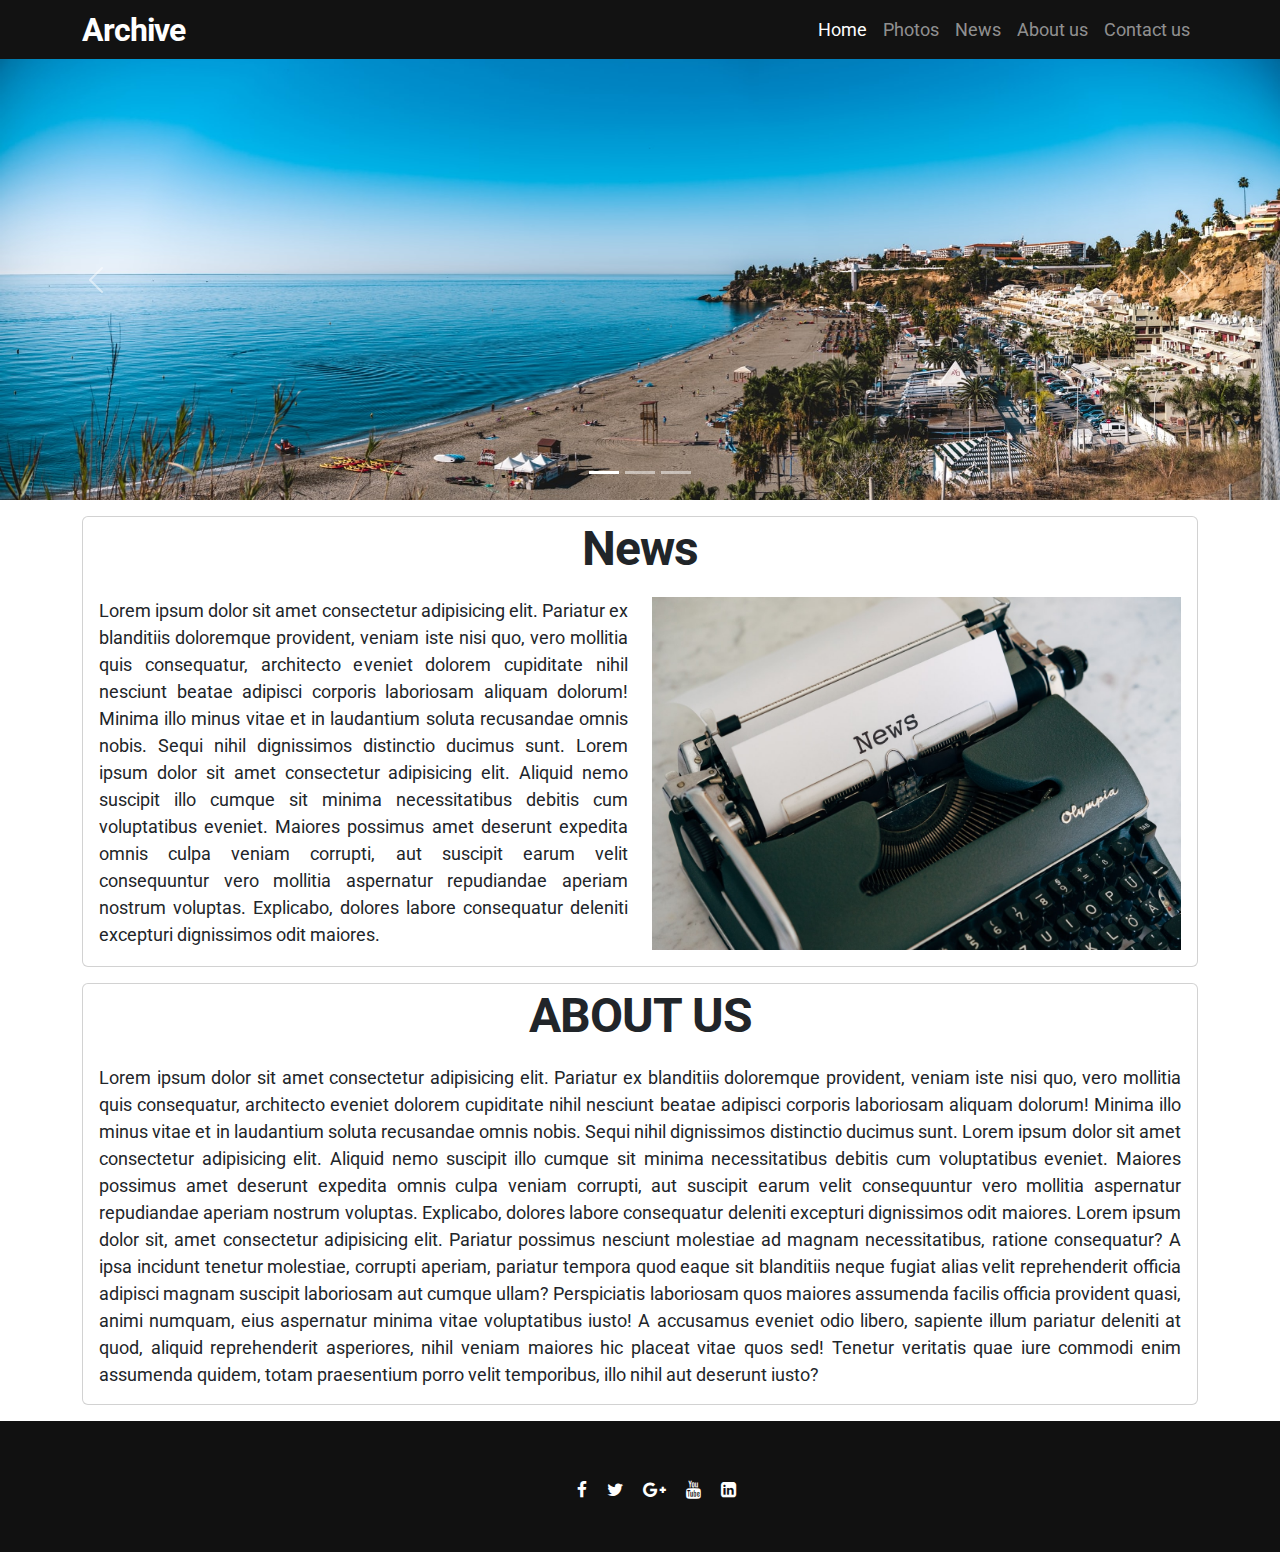
<file: index.html>
<!DOCTYPE html>
<html lang="en">
  <head>
    <meta charset="UTF-8" />
    <meta http-equiv="X-UA-Compatible" content="IE=edge" />
    <meta name="viewport" content="width=device-width, initial-scale=1.0" />
    <link href="https://cdn.jsdelivr.net/npm/bootstrap@5.0.0-beta3/dist/css/bootstrap.min.css" rel="stylesheet" crossorigin="anonymous" />
    <link rel="stylesheet" href="https://stackpath.bootstrapcdn.com/font-awesome/4.7.0/css/font-awesome.min.css" />
    <link rel="stylesheet" href="style.css" />
    <title>Document</title>
  </head>
  <body>
    <nav class="navbar sticky-top navbar-expand-lg custom-navbar navbar-dark">
      <div class="container">
        <a class="navbar-brand custom-brand" href="#">Archive</a>
        <button class="navbar-toggler" type="button" data-bs-toggle="collapse" data-bs-target="#navbarSupportedContent" aria-controls="navbarSupportedContent" aria-expanded="false" aria-label="Toggle navigation">
          <span class="navbar-toggler-icon"></span>
        </button>
        <div class="collapse navbar-collapse" id="navbarSupportedContent">
          <ul class="navbar-nav ms-auto mb-2 mb-lg-0">
            <li class="nav-item">
              <a class="nav-link active" aria-current="page" href="#">Home</a>
            </li>
            <li class="nav-item">
              <a class="nav-link" href="photo.html">Photos</a>
            </li>
            <li class="nav-item">
              <a class="nav-link" href="#news">News</a>
            </li>
            <li class="nav-item">
              <a class="nav-link" href="#about">About us</a>
            </li>
            <li class="nav-item">
              <a class="nav-link" href="#contact">Contact us</a>
            </li>
          </ul>
        </div>
      </div>
    </nav>

    <div class="container-fluid p-0">
      <div id="carouselExampleIndicators" class="carousel slide" data-bs-ride="carousel">
        <div class="carousel-indicators">
          <button type="button" data-bs-target="#carouselExampleIndicators" data-bs-slide-to="0" class="active" aria-current="true" aria-label="Slide 1"></button>
          <button type="button" data-bs-target="#carouselExampleIndicators" data-bs-slide-to="1" aria-label="Slide 2"></button>
          <button type="button" data-bs-target="#carouselExampleIndicators" data-bs-slide-to="2" aria-label="Slide 3"></button>
        </div>
        <div class="carousel-inner">
          <div class="carousel-item active">
            <img src="./img/1.jpg" class="d-block w-100" alt="do something great" />
          </div>
          <div class="carousel-item">
            <img src="./img/2.jpg" class="d-block w-100" alt="" />
          </div>
          <div class="carousel-item">
            <img src="./img/3.jpg" class="d-block w-100" alt="" />
          </div>
        </div>
        <button class="carousel-control-prev" type="button" data-bs-target="#carouselExampleIndicators" data-bs-slide="prev">
          <span class="carousel-control-prev-icon" aria-hidden="true"></span>
          <span class="visually-hidden">Previous</span>
        </button>
        <button class="carousel-control-next" type="button" data-bs-target="#carouselExampleIndicators" data-bs-slide="next">
          <span class="carousel-control-next-icon" aria-hidden="true"></span>
          <span class="visually-hidden">Next</span>
        </button>
      </div>
    </div>

    <div id="news" class="container">
      <div class="card my-3">
        <h2 class="card-title text-center my-2">News</h2>
        <div class="card-body">
          <div class="row">
            <div class="col-md-6">
              <p class="card-text">Lorem ipsum dolor sit amet consectetur adipisicing elit. Pariatur ex blanditiis doloremque provident, veniam iste nisi quo, vero mollitia quis consequatur, architecto eveniet dolorem cupiditate nihil nesciunt beatae adipisci corporis laboriosam aliquam dolorum! Minima illo minus vitae et in laudantium soluta recusandae omnis nobis. Sequi nihil dignissimos distinctio ducimus sunt. Lorem ipsum dolor sit amet consectetur adipisicing elit. Aliquid nemo suscipit illo cumque sit minima necessitatibus debitis cum voluptatibus eveniet. Maiores possimus amet deserunt expedita omnis culpa veniam corrupti, aut suscipit earum velit consequuntur vero mollitia aspernatur repudiandae aperiam nostrum voluptas. Explicabo, dolores labore consequatur deleniti excepturi dignissimos odit maiores.</p>
            </div>
            <div class="col-md-6">
              <img src="./img/n1.jpg" class="d-block w-100" alt="do something great" />
            </div>
          </div>
        </div>
      </div>
    </div>

    <div id="about" class="container">
      <div class="card my-3">
        <h2 class="card-title text-center my-2">ABOUT US</h2>
        <div class="card-body">
          <p class="card-text">Lorem ipsum dolor sit amet consectetur adipisicing elit. Pariatur ex blanditiis doloremque provident, veniam iste nisi quo, vero mollitia quis consequatur, architecto eveniet dolorem cupiditate nihil nesciunt beatae adipisci corporis laboriosam aliquam dolorum! Minima illo minus vitae et in laudantium soluta recusandae omnis nobis. Sequi nihil dignissimos distinctio ducimus sunt. Lorem ipsum dolor sit amet consectetur adipisicing elit. Aliquid nemo suscipit illo cumque sit minima necessitatibus debitis cum voluptatibus eveniet. Maiores possimus amet deserunt expedita omnis culpa veniam corrupti, aut suscipit earum velit consequuntur vero mollitia aspernatur repudiandae aperiam nostrum voluptas. Explicabo, dolores labore consequatur deleniti excepturi dignissimos odit maiores. Lorem ipsum dolor sit, amet consectetur adipisicing elit. Pariatur possimus nesciunt molestiae ad magnam necessitatibus, ratione consequatur? A ipsa incidunt tenetur molestiae, corrupti aperiam, pariatur tempora quod eaque sit blanditiis neque fugiat alias velit reprehenderit officia adipisci magnam suscipit laboriosam aut cumque ullam? Perspiciatis laboriosam quos maiores assumenda facilis officia provident quasi, animi numquam, eius aspernatur minima vitae voluptatibus iusto! A accusamus eveniet odio libero, sapiente illum pariatur deleniti at quod, aliquid reprehenderit asperiores, nihil veniam maiores hic placeat vitae quos sed! Tenetur veritatis quae iure commodi enim assumenda quidem, totam praesentium porro velit temporibus, illo nihil aut deserunt iusto?</p>
        </div>
      </div>
    </div>

    <footer id="contact">
      <div class="footer-content">
        <ul class="socials">
          <li>
            <a href="#"><i class="fa fa-facebook"></i></a>
          </li>
          <li>
            <a href="#"><i class="fa fa-twitter"></i></a>
          </li>
          <li>
            <a href="#"><i class="fa fa-google-plus"></i></a>
          </li>
          <li>
            <a href="#"><i class="fa fa-youtube"></i></a>
          </li>
          <li>
            <a href="#"><i class="fa fa-linkedin-square"></i></a>
          </li>
        </ul>
      </div>
    </footer>

    <script src="https://cdn.jsdelivr.net/npm/bootstrap@5.0.0-beta3/dist/js/bootstrap.bundle.min.js" crossorigin="anonymous"></script>
  </body>
</html>
</file>
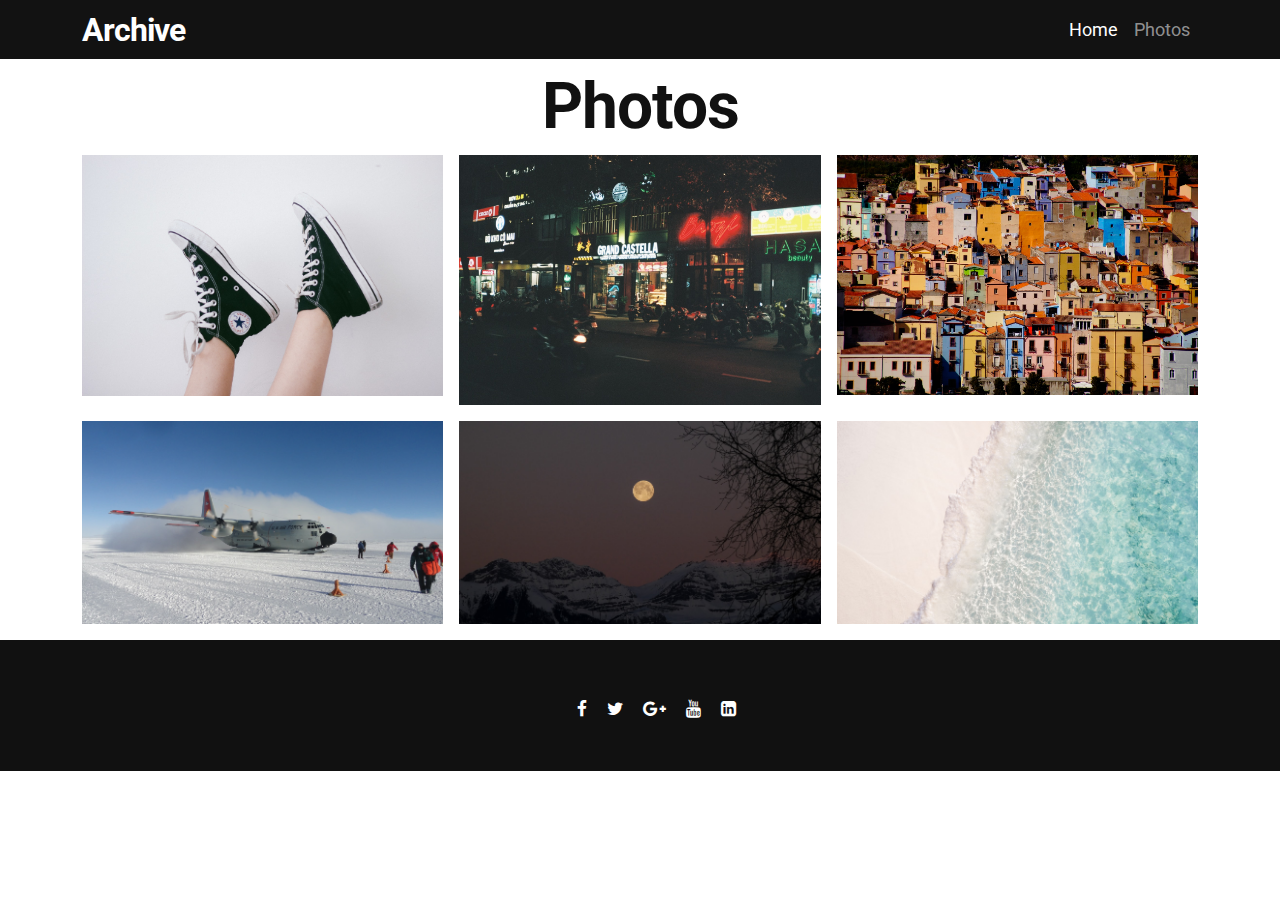
<file: photo.html>
<!DOCTYPE html>
<html lang="en">
  <head>
    <meta charset="UTF-8" />
    <meta http-equiv="X-UA-Compatible" content="IE=edge" />
    <meta name="viewport" content="width=device-width, initial-scale=1.0" />
    <link href="https://cdn.jsdelivr.net/npm/bootstrap@5.0.0-beta3/dist/css/bootstrap.min.css" rel="stylesheet" crossorigin="anonymous" />
    <link rel="stylesheet" href="https://stackpath.bootstrapcdn.com/font-awesome/4.7.0/css/font-awesome.min.css" />
    <link rel="stylesheet" href="style.css" />
    <title>Document</title>
  </head>
  <body>
    <nav class="navbar sticky-top navbar-expand-lg custom-navbar navbar-dark">
      <div class="container">
        <a class="navbar-brand custom-brand" href="#">Archive</a>
        <button class="navbar-toggler" type="button" data-bs-toggle="collapse" data-bs-target="#navbarSupportedContent" aria-controls="navbarSupportedContent" aria-expanded="false" aria-label="Toggle navigation">
          <span class="navbar-toggler-icon"></span>
        </button>
        <div class="collapse navbar-collapse" id="navbarSupportedContent">
          <ul class="navbar-nav ms-auto mb-2 mb-lg-0">
            <li class="nav-item">
              <a class="nav-link active" aria-current="page" href="index.html">Home</a>
            </li>
            <li class="nav-item">
              <a class="nav-link" href="photo.html">Photos</a>
            </li>
          </ul>
        </div>
      </div>
    </nav>

    <div class="container mb-3">
      <h1 class="text-center my-3">Photos</h1>
      <div class="row g-3">
        <div class="col-sm-4 col-md-4 col-lg-4">
          <a href="https://unsplash.com/photos/mWYhrOiAgmA"><img src="./img/g1.jpg" class="d-block w-100" alt="" /></a>
        </div>
        <div class="col-sm-4 col-md-4 col-lg-4">
          <a href="https://unsplash.com/photos/Kk44h9bZ0Cw"><img src="./img/g2.jpg" class="d-block w-100" alt="" /></a>
        </div>
        <div class="col-sm-4 col-md-4 col-lg-4">
          <a href="https://unsplash.com/photos/9S0zrQ9a26A"><img src="./img/g3.jpg" class="d-block w-100" alt="" /></a>
        </div>
        <div class="col-sm-4 col-md-4 col-lg-4">
          <a href="http://unsplash.com/photos/tmHl2bpD3JQ"><img src="./img/g4.jpg" class="d-block w-100" alt="" /></a>
        </div>
        <div class="col-sm-4 col-md-4 col-lg-4">
          <a href="https://unsplash.com/photos/Wt6oYTVNOX4"><img src="./img/g5.jpg" class="d-block w-100" alt="" /></a>
        </div>
        <div class="col-sm-4 col-md-4 col-lg-4">
          <a href="https://unsplash.com/photos/wTgC65NCD9w"><img src="./img/g6.jpg" class="d-block w-100" alt="" /></a>
        </div>
      </div>
    </div>

    <footer id="contact">
      <div class="footer-content">
        <ul class="socials">
          <li>
            <a href="#"><i class="fa fa-facebook"></i></a>
          </li>
          <li>
            <a href="#"><i class="fa fa-twitter"></i></a>
          </li>
          <li>
            <a href="#"><i class="fa fa-google-plus"></i></a>
          </li>
          <li>
            <a href="#"><i class="fa fa-youtube"></i></a>
          </li>
          <li>
            <a href="#"><i class="fa fa-linkedin-square"></i></a>
          </li>
        </ul>
      </div>
    </footer>

    <script src="https://cdn.jsdelivr.net/npm/bootstrap@5.0.0-beta3/dist/js/bootstrap.bundle.min.js" crossorigin="anonymous"></script>
  </body>
</html>
</file>
<file: style.css>
@import url("https://fonts.googleapis.com/css2?family=Roboto:wght@400;700;900&display=swap");

html {
  box-sizing: border-box;
  scroll-behavior: smooth;
}

*,
*::after,
*::before {
  box-sizing: inherit;
}

body {
  margin: 0;
  padding: 0;
  font-family: "Roboto", sans-serif;
  font-size: 1.125rem;
  line-height: 1.5;
  color: #5d6063;
}

h1 {
  color: #111;
  font-size: 4rem;
  font-weight: bold;
  letter-spacing: -1px;
  line-height: 1;
}

h2 {
  color: #111;
  font-size: 3rem;
  font-weight: bold;
  letter-spacing: -1px;
  line-height: 1;
}

p {
  text-align: justify;
}

.custom-navbar {
  background: #121212;
}

.custom-brand {
  font-size: 2rem;
  font-weight: 700;
  letter-spacing: -1px;
  line-height: 1;
}

footer {
  bottom: 0;
  left: 0;
  right: 0;
  background: #111;
  height: auto;
  width: 100vw;
  font-family: "Open Sans";
  padding-top: 40px;
  color: #fff;
}

.footer-content {
  display: flex;
  align-items: center;
  justify-content: center;
  flex-direction: column;
  text-align: center;
}

.footer-content h3 {
  font-size: 1.8rem;
  font-weight: 400;
  text-transform: capitalize;
  line-height: 3rem;
}

.footer-content p {
  max-width: 500px;
  margin: 10px auto;
  line-height: 28px;
  font-size: 14px;
}

.socials {
  list-style: none;
  display: flex;
  align-items: center;
  justify-content: center;
  margin: 1rem 0 3rem 0;
}

.socials li {
  margin: 0 10px;
}

.socials a {
  text-decoration: none;
  color: #fff;
}

.socials a i {
  font-size: 1.1rem;
  transition: color 0.4s ease;
}

.socials a:hover i {
  color: aqua;
}
</file>
